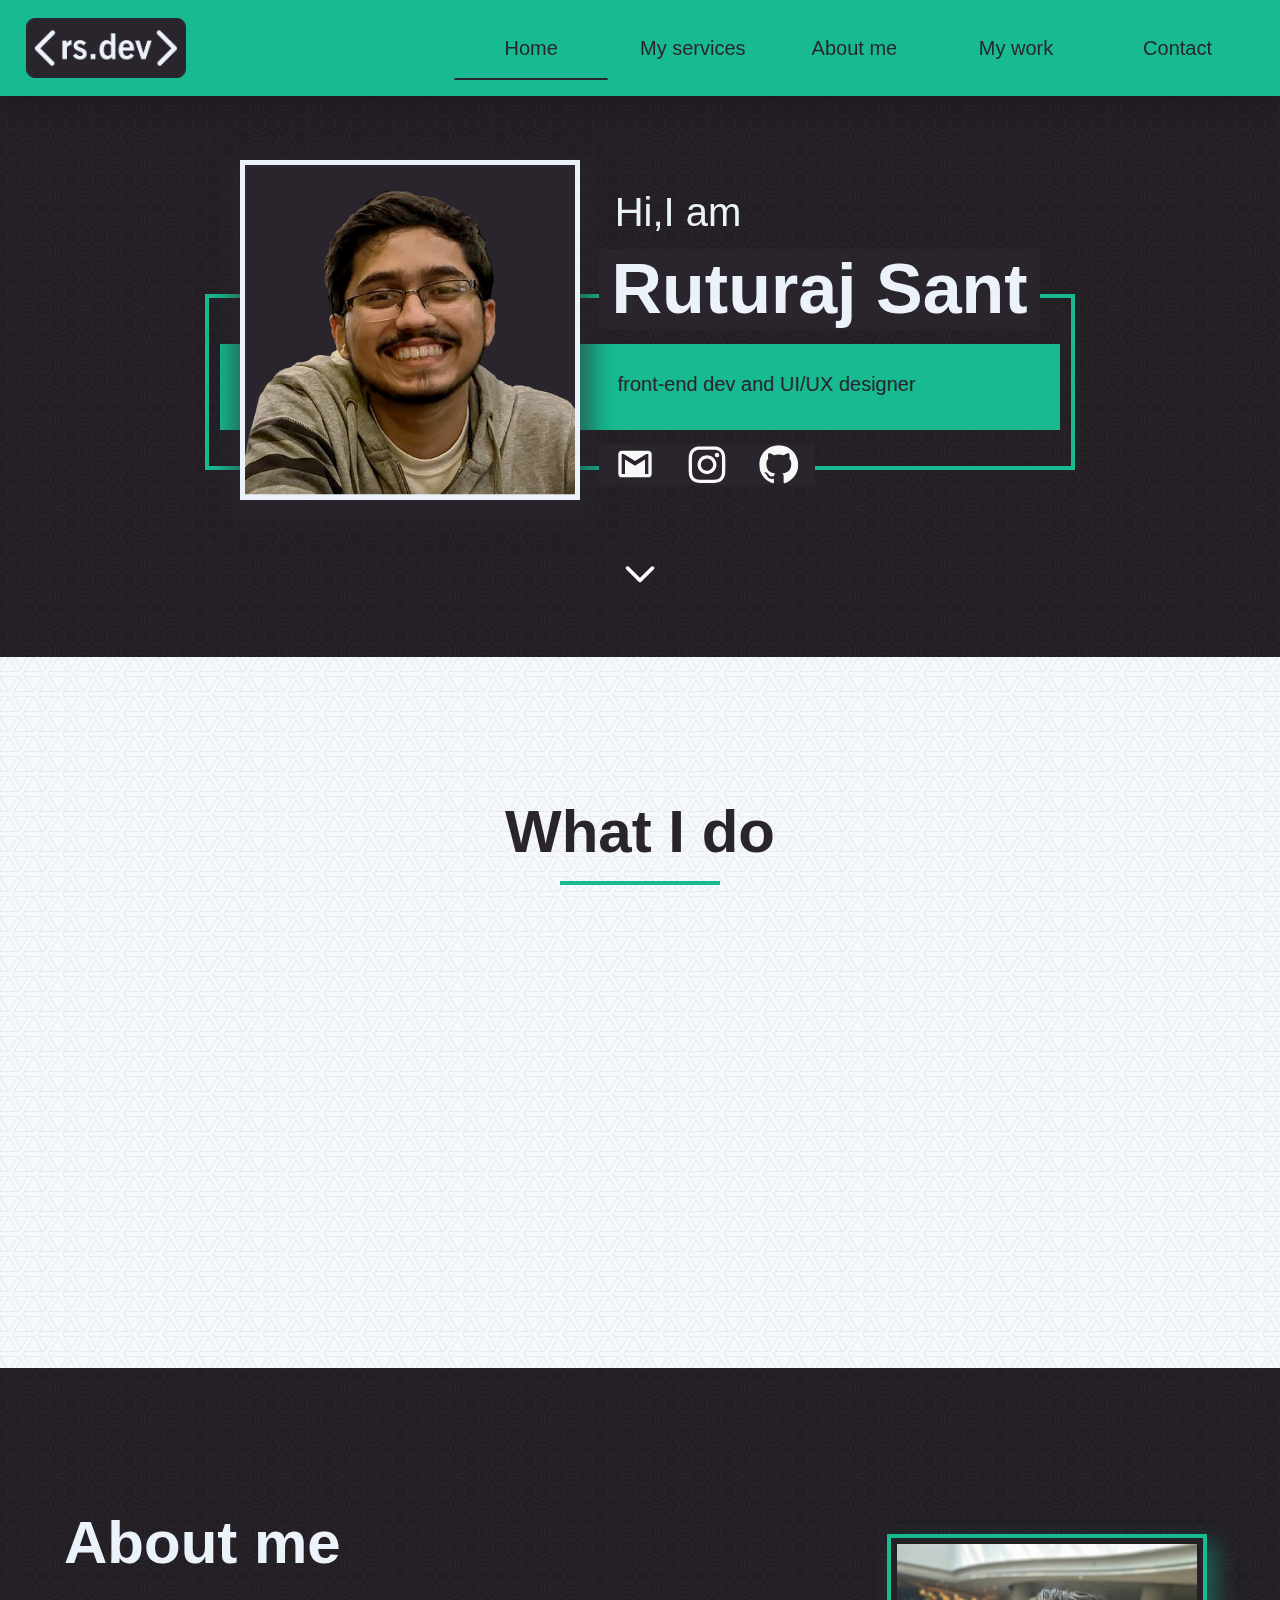
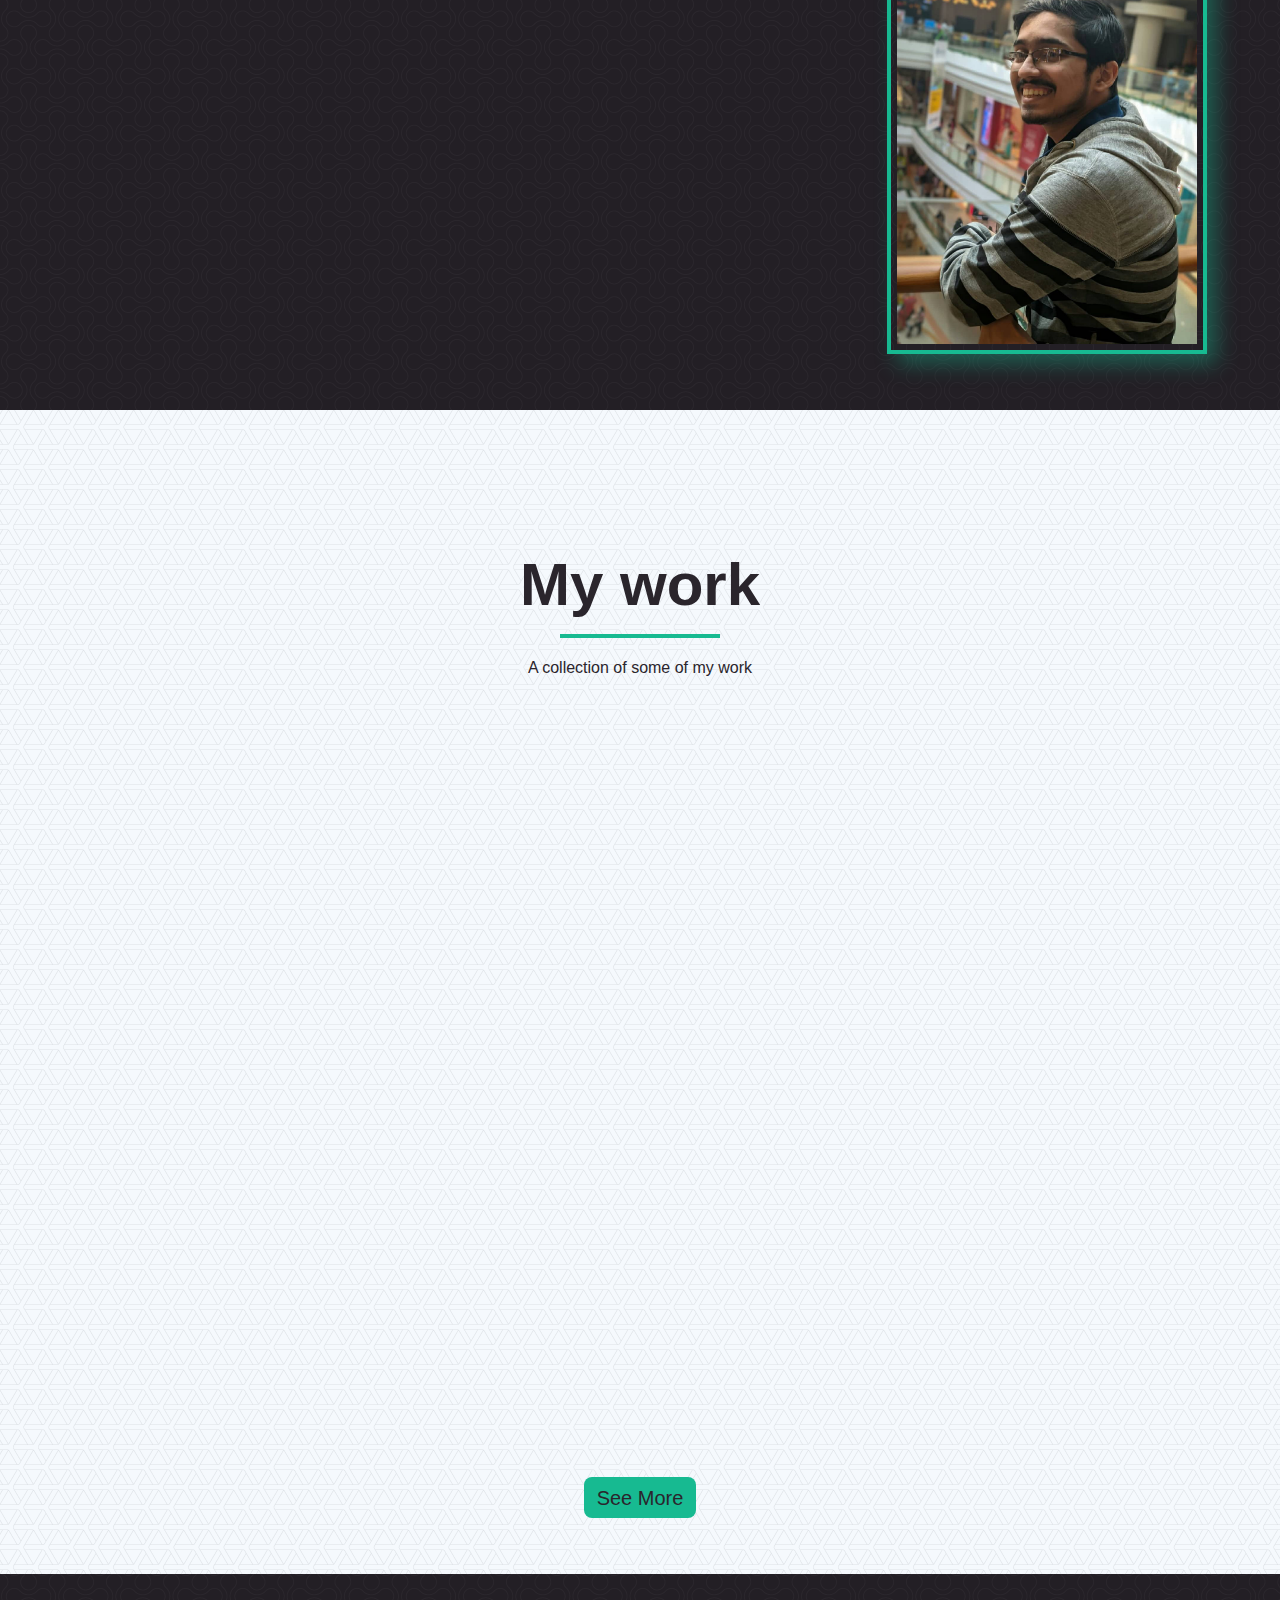
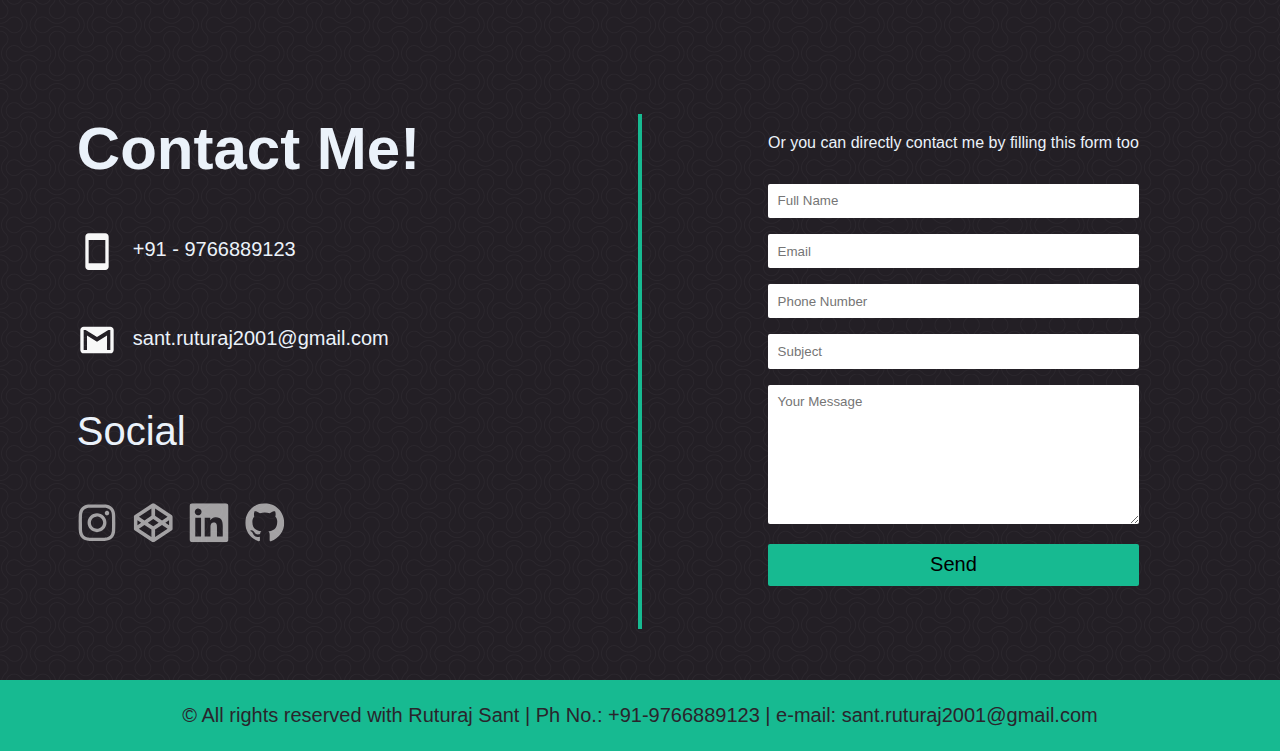
<file: index.html>
<!DOCTYPE html>
<html lang="en">
	<head>
		<meta charset="UTF-8" />
		<meta name="viewport" content="width=device-width, initial-scale=1.0" />
		<meta http-equiv="X-UA-Compatible" content="ie=edge" />
		<link rel="shortcut icon" href="images/favicon.png" type="image/x-icon" />
		<title>RS.dev</title>
		<link rel="stylesheet" href="https://unpkg.com/aos@next/dist/aos.css" />
		<link rel="stylesheet" href="globalstyle.css" />
		<link rel="stylesheet" href="style.css" />
	</head>
	<body>
		<div class="loader">
			<img src="images/preloader.svg" alt="LOADING" />
		</div>
		<header>
			<nav class="flex">
				<a href="index.html" class="logo">
					<img src="images/rsdev.png" alt="Logo" />
				</a>
				<ul
					id="primary-navigation"
					class="primary-navigation flex"
					data-visible="false"
				>
					<li class="nav-item">
						<a
							data-page="home"
							data-aos="fade-left"
							data-aos-anchor-placement="top-bottom"
							data-aos-delay="800"
							class="nav-link text active"
							href="#home"
							>Home</a
						>
					</li>
					<li class="nav-item">
						<a
							data-page="services"
							data-aos="fade-left"
							data-aos-anchor-placement="top-bottom"
							data-aos-delay="600"
							class="nav-link text"
							href="#services"
							>My services</a
						>
					</li>
					<li class="nav-item">
						<a
							data-page="about"
							data-aos="fade-left"
							data-aos-anchor-placement="top-bottom"
							data-aos-delay="400"
							class="nav-link text"
							href="#about"
							>About me</a
						>
					</li>
					<li class="nav-item">
						<a
							data-page="work"
							data-aos="fade-left"
							data-aos-anchor-placement="top-bottom"
							data-aos-delay="200"
							class="nav-link text"
							href="#work"
							>My work</a
						>
					</li>
					<li class="nav-item">
						<a
							data-page="contact"
							data-aos="fade-left"
							data-aos-anchor-placement="top-bottom"
							class="nav-link text"
							href="#contact"
							>Contact</a
						>
					</li>
				</ul>
				<div
					aria-expanded="false"
					aria-controls="primary-navigation"
					class="menu-toggle"
				>
					<span class="hamburger"></span>
					<span class="hamburger"></span>
					<span class="hamburger"></span>
				</div>
			</nav>
		</header>

		<main>
			<section id="home">
				<div class="container center">
					<div class="hero grid">
						<div class="hero-img">
							<img src="images/hpic.png" alt="Pic of Ruturaj Sant" />
						</div>
						<p class="subtitle">Hi,I am</p>
						<h2 class="name">
							Ruturaj Sant
						</h2>
						<p
							data-aos="fade-right"
							data-aos-delay="300"
							data-aos-anchor-placement="top-bottom"
							class="post"
						>
							front-end dev and UI/UX designer
						</p>
						<div
							data-aos="fade"
							data-aos-delay="500"
							data-aos-anchor-placement="top-bottom"
							class="icon-group flex"
						>
							<a
								data-aos="fade"
								data-aos-delay="600"
								data-aos-anchor-placement="top-bottom"
								target="_blank"
								href="sant.ruturaj2001@gmail.com"
								class="icon"
								><img src="images/mdi_gmail.svg" alt="gmail"
							/></a>
							<a
								data-aos="fade"
								data-aos-delay="700"
								data-aos-anchor-placement="top-bottom"
								target="_blank"
								href="https://www.instagram.com/ruturaj_sant/"
								class="icon"
								><img src="images/akar-icons_instagram-fill.svg" alt="instagram"
							/></a>
							<a
								data-aos="fade"
								data-aos-delay="800"
								data-aos-anchor-placement="top-bottom"
								target="_blank"
								href="https://github.com/RuturajSant"
								class="icon"
								><img src="images/akar-icons_github-fill.svg" alt="github"
							/></a>
						</div>
					</div>
					<a
						data-aos="fade-down"
						data-aos-delay="800"
						data-aos-anchor-placement="top-bottom"
						class="caret center"
						href="#services"
						><img src="images/ph_caret-down-bold.svg" alt="go down"
					/></a>
				</div>
			</section>
			<section id="services">
				<div class="container center">
					<h2 class="title">
						What I do
					</h2>
					<div class="service-container flex">
						<div data-aos="fade-up" class="content center">
							<p class="subtitle">Web Dev</p>
							<p class="text">
								Proficient in HTML,CSS,JS and using React framework.I am also able to
								work on backend with PHP and Django.I am able manage SQL and NoSQL
								databases.I'm always looking foward in creating unique designs for cool
								UI and using new tools in web dev.
							</p>
						</div>
						<div data-aos="fade-up" data-aos-delay="300" class="content center">
							<p class="subtitle">Graphic Design</p>
							<p class="text">
								Taking up designing as an interest, I'm skilled in making logos,
								posters, cards for campaigns,adverts, and social events and anything
								that comes in between.Along with graphic designing, I'm able to develop
								designs for websites and skilled in Photoshop,Figma & Illustrator
							</p>
						</div>
						<div data-aos="fade-up" data-aos-delay="600" class="content center">
							<p class="subtitle">Digital Art</p>
							<p class="text">
								I always like drawing from childhood, I like doing digital art as a
								hobby.I mostly make scenic art and sketches.You can check out some of my
								work
								<a target="_blank" href="https://www.instagram.com/rs._.arts/">here</a>
							</p>
						</div>
					</div>
				</div>
			</section>
			<section id="about">
				<div class="container center">
					<h2 class="title">
						About me
					</h2>
					<div class="about-image center">
						<img src="images/pic-2.png" alt="Image of me" />
					</div>
					<p
						data-aos="fade-right"
						data-aos-anchor-placement="top-bottom"
						class="about-content center text"
					>
						Hello everyone!! Im a web developer based in Nagpur,Maharastra.I learned
						web dev during the pandemic and was instantly in love with building cool
						and unique websites.
						<br /><br />
						Designing has always been a favourite.I thoroughly enjoy designing
						websites, logos or poster.Collaborating on a project is a real treat, so
						if you have a project in mind,I’d love to hear from you.
						<br /><br />
						Currently Im a student and doing web dev part time, but I hope to build
						career in this field as a full stack MERN developer, and have already
						started learning the backend services like MongoDb & Express. I hope to
						get proficiency in these things soon!!
						<br /><br />
						When not working alongside clients, I enjoy spending time on personal
						projects, watching movies and anime.
					</p>
				</div>
			</section>
			<section id="work">
				<div class="container center">
					<h2 class="title">
						My work
					</h2>
					<p class="caption">A collection of some of my work</p>
					<div class="grid center card-container">
						<div
							data-aos="fade-in"
							data-aos-anchor-placement="top-bottom"
							class="card"
						>
							<p class="subtitle">Flex Gallery</p>
							<p class="text">A gallery with awesome hover effect using flex.</p>
							<img src="images/work/work-1.png" alt="" />
						</div>
						<div data-aos="fade-in"
						data-aos-delay="100"
						data-aos-anchor-placement="top-bottom" class="card">
							<p class="subtitle">A chat app</p>
							<p class="text">
								A chat app build with React and firebase's realtime database.
							</p>
							<img src="images/work/work-2.png" alt="" />
						</div>
						<div data-aos="fade-in"
						data-aos-delay="200"
						data-aos-anchor-placement="top-bottom" class="card">
							<p class="subtitle">Animated Form</p>
							<p class="text">Sign up/in form made with grid and animation.</p>
							<img src="images/work/work-3.png" alt="" />
						</div>
						<div data-aos="fade-in"
						data-aos-delay="300"
						data-aos-anchor-placement="top-bottom" class="card">
							<p class="subtitle">E-commerce Website</p>
							<p class="text">
								A fully functioning e-commerce website using PHP and Sql as backend
							</p>
							<img src="images/work/work-4.png" alt="" />
						</div>
						<div data-aos="fade-in"
						data-aos-delay="400"
						data-aos-anchor-placement="top-bottom" class="card">
							<p class="subtitle">Grid Gallery</p>
							<p class="text">A fully responsive gallery made using Grid layout</p>
							<img src="images/work/work-5.png" alt="" />
						</div>
						<div data-aos="fade-in"
						data-aos-delay="500"
						data-aos-anchor-placement="top-bottom" class="card">
							<p class="subtitle">Side Navbar</p>
							<p class="text">
								A sidebar inspired by Discord with cool hover effects.
							</p>
							<img src="images/work/work-6.png" alt="" />
						</div>
					</div>
					<a target="_blank" class="button" href="https://codepen.io/ruturaj-sant"
						>See More</a
					>
				</div>
			</section>
			<section id="contact">
				<div class="container center">
					<div class="social-container">
						<h2 class="title">
							Contact Me!
						</h2>
						<div class="contact-container center flex">
							<div class="contact-icon">
								<img src="images/ic_outline-smartphone.svg" alt="Phone number" />
							</div>
							<div class="contact-text"><p class="text">+91 - 9766889123</p></div>
						</div>
						<div class="contact-container center flex">
							<div class="contact-icon">
								<img src="images/mdi_gmail.svg" alt="Email" />
							</div>
							<div class="contact-text">
								<p class="text">
									sant.ruturaj2001@gmail.com
								</p>
							</div>
						</div>
						<p class="social subtitle">Social</p>
						<div class="work-icons flex">
							<a
								target="_blank"
								href="https://www.instagram.com/ruturaj_sant/"
								class="icon"
								><img src="images/akar-icons_instagram-fill.svg" alt="instagram"
							/></a>
							<a target="_blank" href="https://codepen.io/ruturaj-sant" class="icon"
								><img src="images/akar-icons_codepen-fill.svg" alt="codepen"
							/></a>
							<a
								target="_blank"
								href="https://www.linkedin.com/in/ruturaj-sant-834825194"
								class="icon"
								><img src="images/cib_linkedin.svg" alt="linkedin"
							/></a>
							<a target="_blank" href="https://github.com/RuturajSant" class="icon"
								><img src="images/akar-icons_github-fill.svg" alt="github"
							/></a>
						</div>
					</div>
					<div class="form-container">
						<p class="form-text">
							Or you can directly contact me by filling this form too
						</p>
						<form
							action="https://formsubmit.co/de0d4f0284034b7f461899a46c69f830"
							method="POST"
						>
							<input type="text" name="_honey" style="display:none" />
							<input type="hidden" name="_captcha" value="false" />
							<input
								type="hidden"
								name="_next"
								value="https://ruturajsant.github.io/RS.dev/success.html"
							/>
							<input type="text" placeholder="Full Name" name="name" required /><br />
							<input type="email" placeholder="Email" name="email" required /><br />
							<input type="text" placeholder="Phone Number" name="phone" /><br />
							<input type="text" placeholder="Subject" name="_subject" /><br />
							<textarea
								placeholder="Your Message"
								name="message"
								rows="8"
								required
							></textarea
							><br />
							<button class="button" type="submit">Send</button>
						</form>
					</div>
				</div>
			</section>
		</main>
		<footer>
			<p class="center text">
				&copy; All rights reserved with Ruturaj Sant &VerticalLine; Ph No.:
				+91-9766889123 &VerticalLine; e-mail: sant.ruturaj2001@gmail.com
			</p>
		</footer>
		<script src="app.js"></script>
		<script src="https://unpkg.com/aos@next/dist/aos.js"></script>
		<script>
			AOS.init({
				// Settings that can be overridden on per-element basis, by `data-aos-*` attributes:
				offset: 120, // offset (in px) from the original trigger point
				delay: 0, // values from 0 to 3000, with step 50ms
				duration: 400, // values from 0 to 3000, with step 50ms
				easing: "ease", // default easing for AOS animations
				once: true, // whether animation should happen only once - while scrolling down
				mirror: false, // whether elements should animate out while scrolling past them
				anchorPlacement: "center-bottom", // defines which position of the element regarding to window should trigger the animation
			});
		</script>
	</body>
</html>
</file>
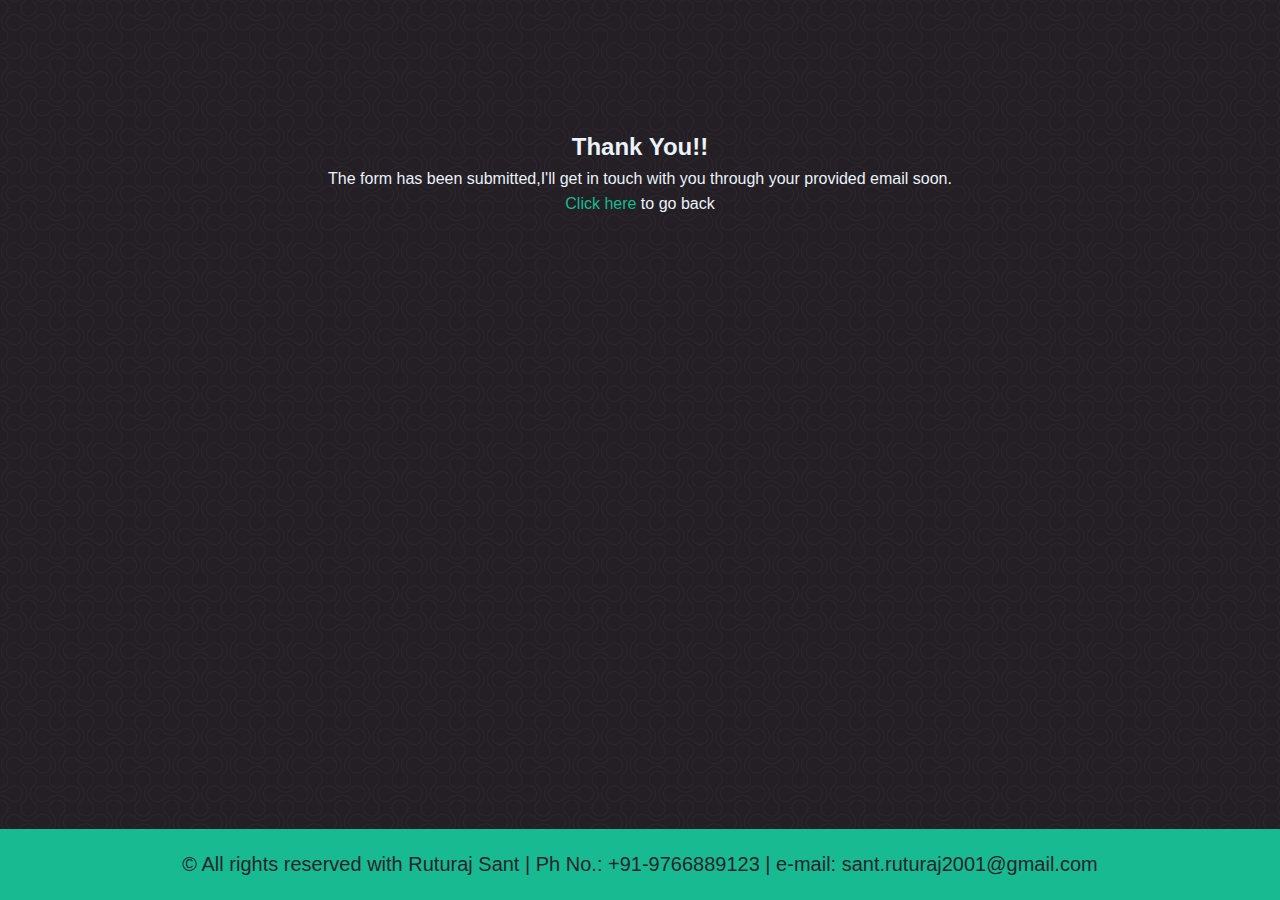
<file: success.html>
<!DOCTYPE html>
<html lang="en">
	<head>
		<meta charset="UTF-8" />
		<meta name="viewport" content="width=device-width, initial-scale=1.0" />
		<meta http-equiv="X-UA-Compatible" content="ie=edge" />
		<link rel="shortcut icon" href="images/favicon.png" type="image/x-icon" />
		<title>Success | RS.dev</title>
		<link rel="stylesheet" href="globalstyle.css" />
		<link rel="stylesheet" href="style.css" />
	</head>
	<body>
		<main>
			<section style="height: 100vh;" id="home">
				<div class="container center">
					<h2>Thank You!!</h2>
					<p>
						The form has been submitted,I'll get in touch with you through your
						provided email soon.
					</p>
					<p>
						<a
							style="color: rgb(23, 186, 145);"
							href="https://ruturajsant.github.io/RS.dev/"
							>Click here</a
						>
						to go back
					</p>
				</div>
			</section>
			<footer>
				<p class="center text">
					&copy; All rights reserved with Ruturaj Sant &VerticalLine; Ph No.:
					+91-9766889123 &VerticalLine; e-mail: sant.ruturaj2001@gmail.com
				</p>
			</footer>
		</main>
	</body>
</html>
</file>
<file: globalstyle.css>
:root {
	--dark: hsl(283, 9%, 16%);
	--light: hsl(212, 60%, 95%);
	--accent-purple: hsl(251, 35%, 58%);
	--accent-blue: hsl(205, 55%, 46%);
	--accent-green: rgb(23, 186, 145);
}
*,
*::after,
*::before {
	box-sizing: border-box;
	font-family: Montserrat, sans-serif;
	margin: 0;
	padding: 0;
	list-style: none;
	text-decoration: none;
}

/* loader styles */
.loader {
	position: fixed;
	top: 0;
	left: 0;
	background: var(--light);
	z-index: 1000;
	width: 100%;
	height: 100%;
	display: flex;
	justify-content: center;
	align-items: center;
}
.loader img {
	width: auto;
	height: auto;
}
.remove-loader {
	visibility: hidden;
	opacity: 0;
	display: none;
}
p,
h1,
h2,
h3 {
	margin-block: 0.2em 0.4em;
}
/* utility classes */
.flex {
	display: flex;
	gap: var(--gap, 1rem);
}
.grid {
	display: grid;
	gap: var(--gap, 1rem);
}
.center {
	text-align: center;
	margin: var(--top, 0) auto var(--bottom, 0);
}
.title {
	font-size: 2.5rem;
	font-weight: 600;
}
.subtitle {
	font-size: 1.875rem;
	font-weight: 500;
}
.text {
	font-size: 1rem;
	font-weight: 400;
}
.button {
	cursor: pointer;
	background: var(--accent-green);
	outline: none;
	border: none;
	border-radius: 6px;
	font-size: 1.25rem;
	font-weight: 400;
}
.button:active {
	border: 2px solid var(--light);
}
@media (min-width: 1024px) {
	.title {
		font-size: 3.75rem;
		font-weight: 600;
	}
	.subtitle {
		font-size: 2.5rem;
		font-weight: 500;
	}
	.text {
		font-size: 1.25rem;
		font-weight: 400;
	}
}
html {
	scroll-behavior: smooth;
}
body {
	position: relative;
	max-width: 100vw;
}
header {
	position: fixed;
	width: 100%;
	top: 0;
	z-index: 999;
	background: var(--accent-green);
	box-shadow: 0px 2px 25px 0px rgba(23, 22, 22, 0.7);
	-webkit-box-shadow: 0px 2px 25px 0px rgba(23, 22, 22, 0.7);
	-moz-box-shadow: 0px 2px 25px 0px rgba(23, 22, 22, 0.7);
}

footer {
	position: absolute;
	bottom: 0;
	left: 0;
	right: 0;
	padding: 1.5rem 0.2rem;
	width: 100%;
	background: var(--accent-green);
	color: var(--dark);
}

/* nav styles */
nav {
	width: 100%;
	height: 6rem;
	padding-inline: min(2%, 1.8rem);
	align-items: center;
	justify-content: space-between;
	transition: background 200ms ease;
}

/* logo styles */
.logo {
	width: clamp(80px, 35vw, 160px);
	z-index: 100;
}
img {
	width: 100%;
	height: 100%;
	display: block;
}

/* hamburger styls */
.menu-toggle {
	position: relative;
	z-index: 100;
	width: 3.5rem;
	height: 4rem;
	padding: 1rem 0.6rem;
	cursor: pointer;
}
.menu-toggle > .hamburger {
	display: block;
	height: 4px;
	margin: 4px 0 4px auto;
	background: var(--dark);
	border-radius: 10px;
	transition: 0.4s cubic-bezier(0.68, -0.6, 0.32, 1.6);
}
.hamburger:nth-of-type(1) {
	transform-origin: right;
	width: 50%;
}
.hamburger:nth-of-type(2) {
	width: 100%;
}
.hamburger:nth-of-type(3) {
	transform-origin: left;
	width: 75%;
}
.menu-toggle[aria-expanded="true"] .hamburger:nth-of-type(1) {
	background: var(--light);
	transform: translate(-98%, 200%) rotateZ(45deg);
}
.menu-toggle[aria-expanded="true"] .hamburger:nth-of-type(2) {
	background: var(--light);
	transform: rotatez(-45deg);
}
.menu-toggle[aria-expanded="true"] .hamburger:nth-of-type(3) {
	background: var(--light);
	width: 50%;
	transform: translate(2%, -200%) rotateZ(45deg);
}

/* navigation */
.primary-navigation {
	flex-direction: column;
	align-items: flex-end;
	padding-top: clamp(4.5rem, 20vh, 10rem);
	position: fixed;
	overflow-x: hidden;
	inset: 0 0 0 0;
	background: hsla(283, 9%, 16%, 0.5);
	transform: translateX(100%);
	transition: transform 500ms ease;
}

@supports (backdrop-filter: blur(8px)) {
	.primary-navigation {
		background: hsla(283, 9%, 16%, 0.5);
		backdrop-filter: blur(8px);
	}
}

.primary-navigation[data-visible="true"],
.primary-navigation:focus-within {
	transform: translateX(0%);
}

/* li tag inside */
.nav-item {
	text-align: center;
	width: 100%;
}

/* a tag inside */
.nav-link {
	font-size: 1.25rem;
	position: relative;
	display: block;
	cursor: pointer;
	color: var(--light);
	padding: 1.2rem 3rem;
}

.nav-link:hover,
.nav-link:focus {
	outline: none;
	border: none;
	background: rgba(54, 54, 54, 0.15);
}

/* media queries */
@media (min-width: 425px) {
	.primary-navigation {
		left: 50%;
	}
}
@media (min-width: 560px) {
	.primary-navigation {
		left: 60%;
	}
}
@media (min-width: 768px) {
	.primary-navigation {
		left: 70%;
	}
}
@media (min-width: 1024px) {
	/* big screens size  */
	.menu-toggle {
		display: none;
	}
	nav {
		align-items: center;
	}
	.primary-navigation {
		transform: translateX(0%);
		background: transparent;
		backdrop-filter: none;
		position: relative;
		padding: unset;
		flex-direction: row;
		left: 0;
		--gap: 0.5rem;
		flex-basis: max(60%, 50rem);
	}
	.nav-item {
		text-align: center;
	}

	.nav-link {
		color: var(--dark);
		text-align: center;
		padding: 1.25rem 0rem;
	}

	.nav-link:hover,
	.nav-link:focus {
		background: transparent;
	}
	.nav-link::after {
		content: "";
		position: absolute;
		bottom: 0;
		left: 0;
		border-radius: 10px 10px 0 0;
		background: var(--dark);
		width: 100%;
		height: 0.125rem;
		transform: scaleX(0%);
		transform-origin: left;
		transition: transform 200ms ease;
	}

	.nav-link:hover::after,
	.nav-link:focus::after,
	.nav-link.active::after {
		transform: scaleX(100%);
	}
}

/* scrollbar styles */
.primary-navigation {
	scrollbar-width: thin; /* Firefox */
	-ms-overflow-style: none; /* IE 10+ */
}

.primary-navigation::-webkit-scrollbar-track {
	box-shadow: none !important;
	-webkit-box-shadow: none !important;
	background-color: transparent !important;
}

.primary-navigation::-webkit-scrollbar {
	width: 6px !important;
	background-color: transparent;
}

.primary-navigation::-webkit-scrollbar-thumb {
	border-radius: 6px;
	background-color: var(--dark);
}

html {
	scrollbar-width: thin; /* Firefox */
	-ms-overflow-style: none; /* IE 10+ */
}

html::-webkit-scrollbar-track {
	box-shadow: none !important;
	-webkit-box-shadow: none !important;
	background-color: transparent !important;
}

html::-webkit-scrollbar {
	width: 10px !important;
	background-color: transparent;
}

html::-webkit-scrollbar-thumb {
	border-radius: 6px;
	background-color: var(--dark);
}
</file>
<file: style.css>
section {
	position: relative;
	width: 100%;
}
section:nth-child(odd) {
	background-color: var(--dark);
	color: var(--light);
}
section:nth-child(odd)::after {
	content: "";
	position: absolute;
	inset: 0 0 0 0;
	opacity: 0.15;
	background-image: url(images/double-bubble-dark.png);
	background-repeat: repeat;
}
section:nth-child(even) {
	background: var(--light);
	color: var(--dark);
}
section:nth-child(even)::after {
	content: "";
	position: absolute;
	inset: 0 0 0 0;
	opacity: 0.5;
	background-image: url(images/webb.png);
	background-repeat: repeat;
}
.container {
	padding-block: 8rem 4rem;
	position: relative;
	z-index: 1;
	width: min(90%, 80em);
}
#contact {
	padding-bottom: 3rem;
}
/* home section styles */
.hero {
	margin-top: 2rem;
	width: 100%;
	--gap: 0.5rem;
	grid-template-columns: repeat(5, fit-content(500px));
	grid-template-rows: repeat(4, auto);
	justify-items: center;
	justify-content: center;
	grid-template-areas:
		". . hero . ."
		". hi hero icons ."
		". name name name ."
		"post post post post post ";
}
.hero h1,
.hero h2,
.hero h3,
.hero p {
	margin-block: 0 0;
}
.hero-img {
	grid-area: hero;
	width: 9.5rem;
	aspect-ratio: 1;
	box-shadow: 2px 10px 20px 12px rgba(42, 37, 44, 0.5);
	-webkit-box-shadow: 2px 10px 20px 12px rgba(42, 37, 44, 0.5);
	-moz-box-shadow: 2px 10px 20px 12px rgba(42, 37, 44, 0.5);
}
.name {
	grid-area: name;
	width: 100%;
	padding-inline: 0.8rem;
	font-size: 1.875rem;
	font-weight: 700;
	background: var(--dark);
}
.post {
	position: relative;
	grid-area: post;
	font-size: 1rem;
	font-weight: 500;
	color: var(--dark);
	background: var(--accent-green);
	padding-inline: 2rem;
	padding-block: 0.8rem;
}
.post::before {
	content: "";
	z-index: -1;
	position: absolute;
	inset: -25px -12px -25px -12px;
	border: 2px solid var(--accent-green);
}
.icon-group {
	grid-area: icons;
	flex-direction: column;
	--gap: 0.5rem;
	background: var(--dark);
}
.icon {
	max-width: 1rem;
}
.hero .subtitle {
	grid-area: hi;
	max-width: 3rem;
}
.caret {
	display: block;
	width: 1.2rem;
	margin-top: 3.3rem;
	transition: transform 200ms ease;
}
.caret:hover,
.caret:focus {
	transform: scale(1.2);
}
@media (min-width: 1024px) {
	.hero {
		--gap: 1.2rem;
		row-gap: 0rem;
		grid-template-areas:
			". hero hi . ."
			". hero name name ."
			". hero post post post"
			". hero icons . .";
		justify-items: stretch;
		align-items: center;
	}
	.hero .subtitle {
		align-self: end;
		padding-left: 1rem;
		max-width: max-content;
	}
	.icon-group {
		width: max-content;
	}
	.hero-img {
		width: 21.25rem;
		aspect-ratio: 1;
	}
	.name {
		font-size: 4.375rem;
		font-weight: 700;
	}
	.post {
		z-index: -1;
		align-self: stretch;
		text-align: right;
		line-height: 2rem;
		grid-area: 3 / 1 / 4 / 6;
		font-size: 1.25rem;
		font-weight: 500;
		padding-inline: 9rem;
		padding-block: 1.5rem 0;
	}
	.post::before {
		inset: -50px -15px -40px -15px;
		border: 4px solid var(--accent-green);
	}
	.icon-group {
		--gap: 2rem;
		flex-direction: row;
		padding-inline: 1rem;
	}
	.icon {
		opacity: 0.6;
		max-width: 2.5rem;
		transition: opacity 200ms ease;
	}
	.icon:hover,
	.icon:focus {
		opacity: 1;
	}
	.caret {
		width: 2.5rem;
	}
}

/* services styles */
#services .title {
	position: relative;
	margin-bottom: 2.5rem;
}
#services .subtitle {
	width: 100%;
}
#services .title::after {
	content: "";
	position: absolute;
	left: 50%;
	bottom: -1.2rem;
	transform: translate(-50%);
	width: 10rem;
	height: 4px;
	background: var(--accent-green);
}
.service-container {
	flex-wrap: wrap;
	--gap: 2rem;
}
.content {
	width: clamp(12rem, 20vw, 28rem);
}
.content a {
	color: var(--accent-green);
	font-weight: 500;
}

/* aboutme styles */
.about-image {
	position: relative;
	--top: 3rem;
	--bottom: 4rem;
	width: 8.125rem;
	aspect-ratio: 3 / 4;
}
.about-image::before {
	content: "";
	position: absolute;
	border: 2px solid var(--accent-green);
	inset: -10px -10px -10px -10px;
	box-shadow: 0px 0px 20px 5px rgba(23, 186, 145, 0.4);
	-webkit-box-shadow: 0px 0px 20px 5px rgba(23, 186, 145, 0.4);
	-moz-box-shadow: 0px 0px 20px 5px rgba(23, 186, 145, 0.4);
}
.about-image img {
	object-fit: cover;
}
.about-content {
	width: 80%;
}
@media (min-width: 1024px) {
	#about .container,
	.about-content {
		text-align: left;
	}
	.about-content {
		width: 60%;
		margin-left: 0;
	}
	.about-image {
		position: absolute;
		top: 8rem;
		right: 1.2rem;
		width: 18.75rem;
	}
	.about-image::before {
		border: 4px solid var(--accent-green);
		box-shadow: 10px 10px 20px 0px rgba(23, 186, 145, 0.4);
		-webkit-box-shadow: 10px 10px 20px 0px rgba(23, 186, 145, 0.4);
		-moz-box-shadow: 10px 10px 20px 0px rgba(23, 186, 145, 0.4);
	}
}

/* work styles */
#work .title {
	position: relative;
	margin-bottom: 2.5rem;
}
#work .title::after {
	content: "";
	position: absolute;
	left: 50%;
	bottom: -1.2rem;
	transform: translate(-50%);
	width: 10rem;
	height: 4px;
	background: var(--accent-green);
}
#work .button {
	text-decoration: none;
	color: var(--dark);
	padding: 0.6rem 0.8rem;
	margin-bottom: 1rem;
	border-radius: 8px;
}
.card-container {
	width: min(100%, 70em);
	margin-block: 2rem 4rem;
	justify-content: center;
	--gap: 1.5rem;
	grid-template-columns: repeat(auto-fit, min(17.2rem, 86vw));
}
.card-container .card {
	position: relative;
	border-radius: 0.8rem;
	overflow: hidden;
	width: 17.25rem;
	aspect-ratio: 4 / 5;
	background: var(--dark);
	box-shadow: 10px 10px 10px 0px rgba(42, 37, 44, 0.5);
	-webkit-box-shadow: 10px 10px 10px 0px rgba(42, 37, 44, 0.5);
	-moz-box-shadow: 10px 10px 10px 0px rgba(42, 37, 44, 0.5);
	transition: 500ms ease;
}
.card p {
	width: 90%;
	color: var(--light);
	position: absolute;
	text-align: left;
	padding: 0.2rem 0rem 0.2rem 0.8rem;
	z-index: 1;
	transition: 500ms ease;
}
.card .subtitle {
	font-size: 2rem;
	left: -0%;
	top: 4%;
	background: var(--accent-green);
	border-radius: 0 0.8rem 0.8rem 0;
}
.card .text {
	left: -100%;
	top: 35%;
}
.card:hover .subtitle {
	left: 0%;
}
.card:hover .text {
	left: 0%;
}
.card:hover img {
	opacity: 0.4;
}
.card:hover {
	box-shadow: 10px 10px 20px 5px rgba(42, 37, 44, 0.4);
	-webkit-box-shadow: 10px 10px 20px 5px rgba(42, 37, 44, 0.4);
	-moz-box-shadow: 10px 10px 20px 5px rgba(42, 37, 44, 0.4);
}
.card img {
	position: absolute;
	top: 0;
	object-fit: cover;
	opacity: 0.6;
}

/* contact styles */
.social-container {
	position: relative;
	padding-inline: 0.8rem;
	margin-bottom: 4rem;
}
.social-container::after {
	content: "";
	position: absolute;
	width: 80%;
	height: 2px;
	background: var(--accent-green);
	bottom: -30px;
	left: 50%;
	transform: translate(-50%);
}
.contact-icon {
	width: 1rem;
}
.contact-container {
	justify-content: center;
	margin-block: 0.5rem 1rem;
}
.work-icons {
	justify-content: center;
	margin-block: 1rem 2rem;
}
.social {
	margin-block: 1rem;
}
.form-text {
	margin-block: 2rem;
}
.form-container form > * {
	border: none;
	outline: none;
	width: min(100%, 30rem);
	padding: 0.6rem 0.6rem;
	margin-bottom: 1rem;
	border-radius: 2px;
}
.form-container form > input:focus,
.form-container form > textarea:focus-visible {
	border: none;
	outline: none;
	box-shadow: 0px 0px 5px 5px rgba(23, 186, 145, 0.7);
	-webkit-box-shadow: 0px 0px 5px 5px rgba(23, 186, 145, 0.7);
	-moz-box-shadow: 0px 0px 5px 5px rgba(23, 186, 145, 0.7);
}
@media (min-width: 1024px) {
	.social-container {
		width: 50%;
		text-align: left;
	}
	.contact-container {
		justify-content: flex-start;
		align-items: center;
		margin-block: 3rem;
	}
	.work-icons {
		justify-content: flex-start;
		margin-block: 3rem 6rem;
	}
	.social-container::after {
		right: 0%;
		left: 100%;
		top: 0;
		height: 120%;
		width: 4px;
	}
	.contact-icon {
		width: 2.5rem;
	}
	.form-container {
		position: absolute;
		top: 8rem;
		left: calc(50% + 8rem);
	}
}
</file>
